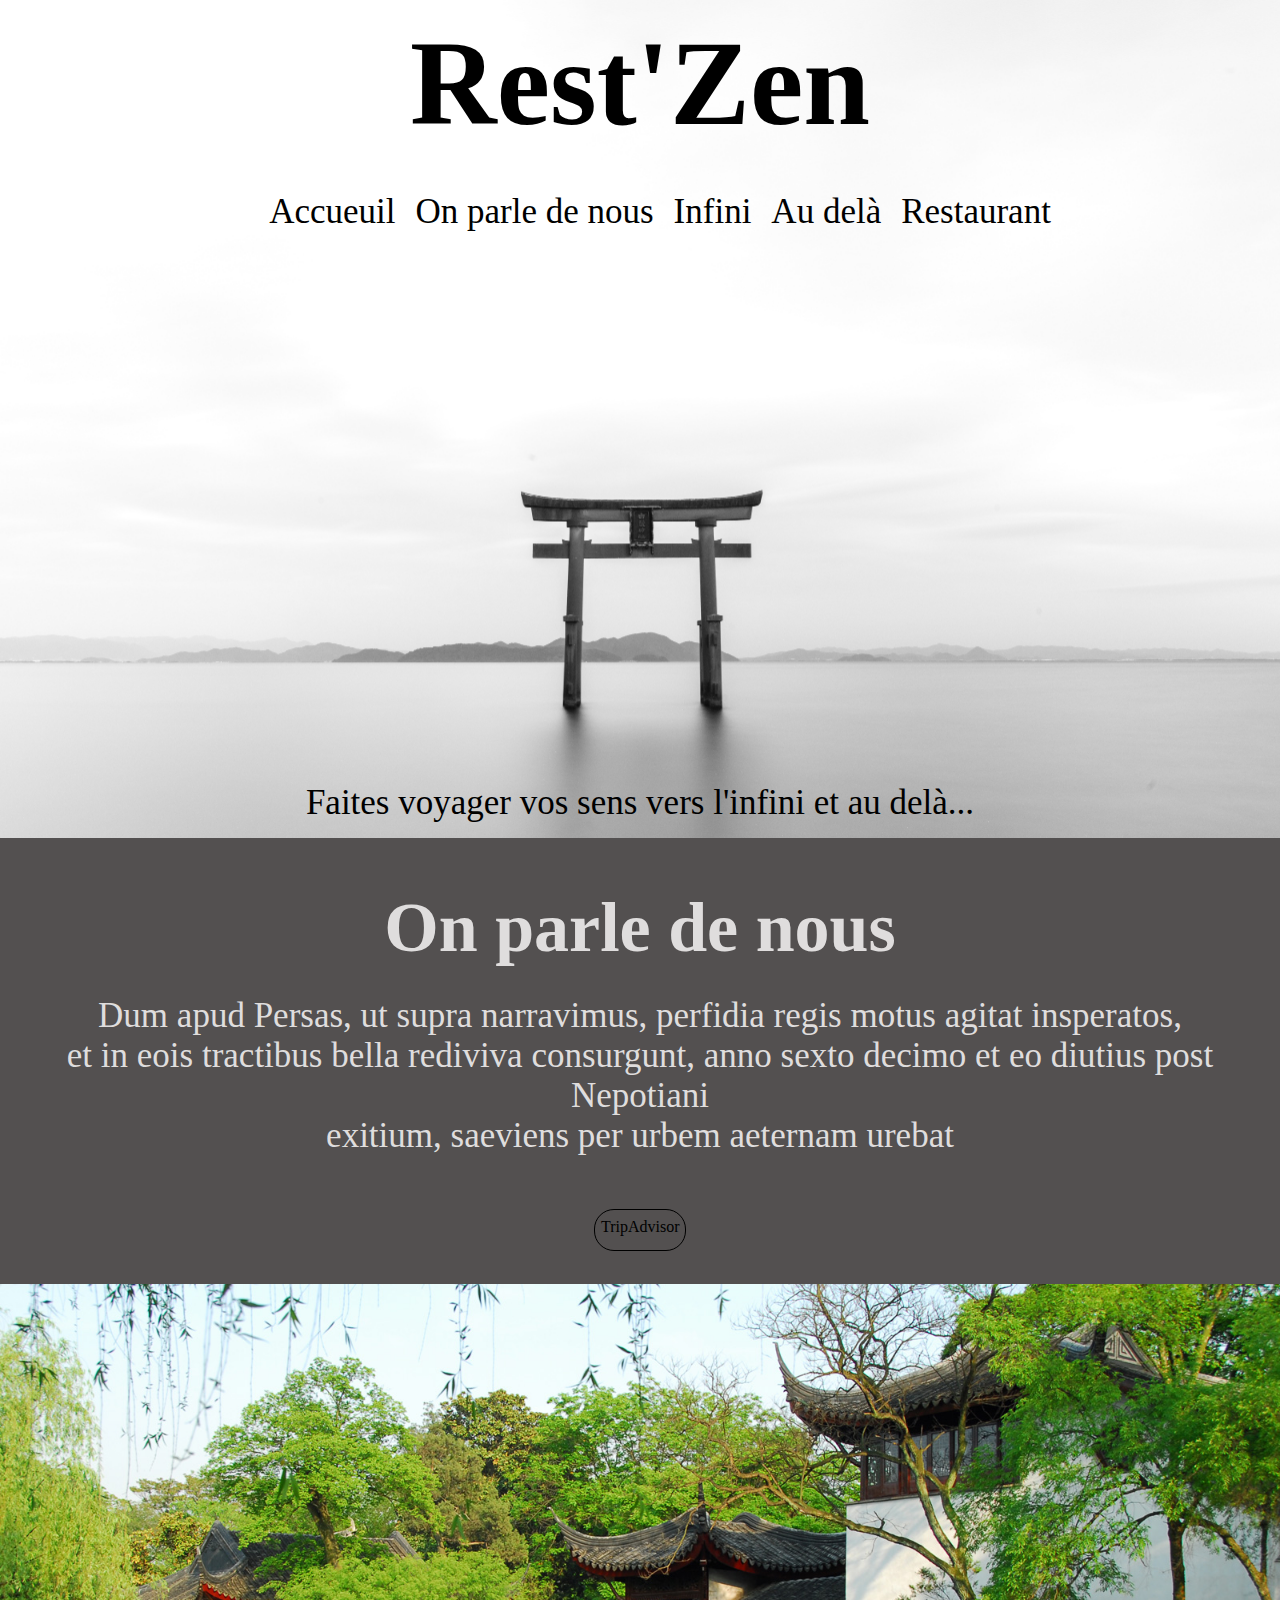
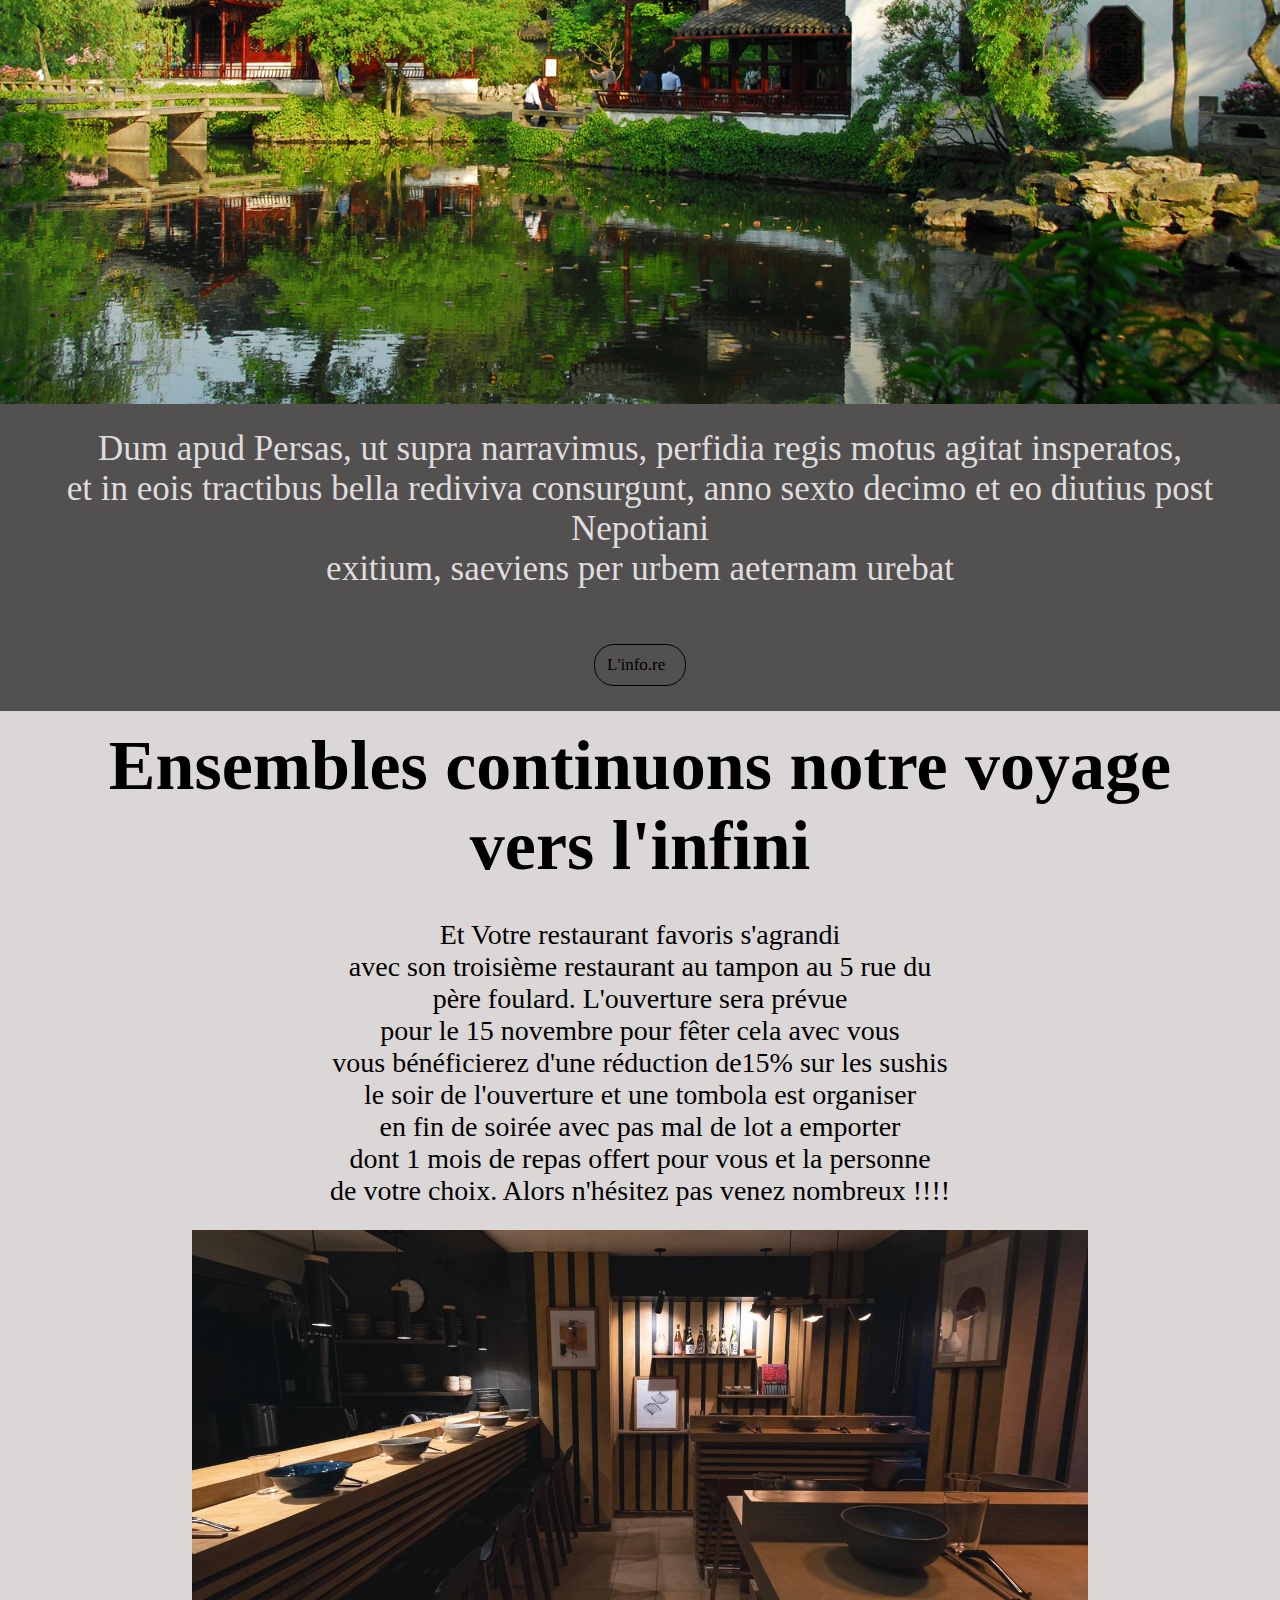
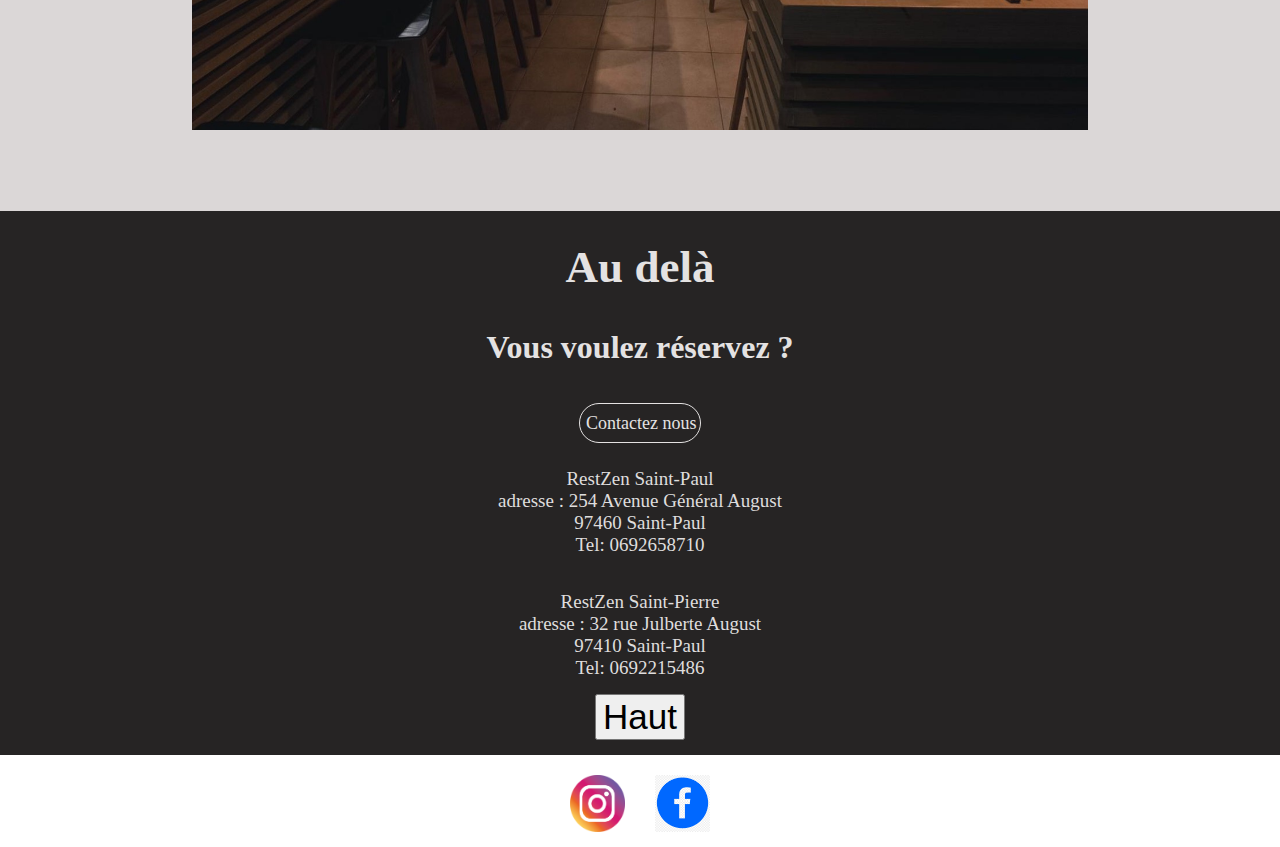
<file: site resto/index.html>
<!DOCTYPE html>
<html lang="en">
<head>
    <meta charset="UTF-8">
    <meta http-equiv="X-UA-Compatible" content="IE=edge">
    <meta name="viewport" content="width=device-width, initial-scale=1.0">
    <link rel ="stylesheet" type="text/css" href="css/style.css">
    <title>RestZen</title>
</head>
<body>
    <div class="accueuil">
    <!---------------one page accueil------------------------------->    
        <img src="img/fond.jpg" class=" background">
    </div>
    <!----------------titre--------------------------------->
    <a name ="accueil"></a>
    <div class ="position_titre">
    <h1 class= "titre"> Rest'Zen</h1>
    </div> 

    <!---------------barre de navigation----------------------------->
    <nav class ="menu">
        <ul>
            <a href="#accueil"><li class ="item">Accueuil</li></a>
            <a href="#nous"><li class ="item"> On parle de nous</li></a>
            <a href="#infini"><li class ="item"> Infini</li></a>
            <a href="#audela"><li class ="item"> Au delà</li></a>
            <a href="Restaurant.html"><li class ="item"> Restaurant</li></a>
        </ul>
    </nav>
    <div class ="slogan">
        <p class ="debut">Faites voyager vos sens vers <span class="fin">l'infini et au delà...</span></p>
    </div>
    <!---------------2eme page"on parle de nous"---------------------------->
    <a name="nous"></a>
    <section class ="nous">

      <div class = "container2"> 
     <div class ="position_parle">
        <h1 class= "parle"> On parle de nous </h1>
     </div> 

     <article class = "pub">
        <p class="article1">Dum apud Persas, ut supra narravimus, perfidia regis motus agitat insperatos,<br>
             et in eois tractibus bella rediviva consurgunt, anno sexto decimo et eo diutius post Nepotiani<br>
             exitium, saeviens per urbem aeternam urebat </p>

          <div class ="container">
             <div class ="box">
                 <p class ="trip">TripAdvisor</p>
             </div>
          </div>

             <img src="img/jardinResto2.jpg" class="img_resto">

         <p class="article2">Dum apud Persas, ut supra narravimus, perfidia regis motus agitat insperatos,<br>
            et in eois tractibus bella rediviva consurgunt, anno sexto decimo et eo diutius post Nepotiani<br>
            exitium, saeviens per urbem aeternam urebat</p>

         <div class ="container">
            <div class ="box">
                <p class ="info">L'info.re</p>
            </div>
        </div>
        

     </article>
    </section>

    <!--------------------------page3 infini------------------------------------------------>
    <a name="infini"></a>
    <section class ="troisieme_page">
         <div class ="position_infini">
            <h1 class ="infini">Ensembles continuons notre voyage<br>
            vers l'infini</h1>
         </div>
        

        <article class ="ouverture">
            <p class ="article3">Et Votre restaurant favoris s'agrandi<br> 
                avec son troisième restaurant  au tampon au 5 rue du<br>
                père foulard. L'ouverture sera prévue<br>
                pour le 15 novembre pour fêter cela avec vous<br> 
                vous bénéficierez d'une réduction de15% sur les sushis<br>
                le soir de l'ouverture et une tombola est organiser<br>
                en fin de soirée avec pas mal de lot a emporter<br>
                dont 1 mois de repas offert pour vous et la personne<br>
                de votre choix. Alors n'hésitez pas venez nombreux !!!!
                 </p>
        </article>
        <img src ="img/restoIntérieur.jpg" class ="interieur">
    </section>

    <!-----------------------page4 Au dela--------------------------------------------> 
    <a name="audela"></a> 
    <section class ="quatrieme_page">
        <div class ="position_dela">
           <h1 class= "dela">Au delà</h1>
        </div> 
        <h1 class = "reserve">Vous voulez réservez ?</h1>

        <div class ="container">
            <div class ="box2">
               <a class="clik"href="contact.html"><p class ="contact">Contactez nous</p></a>
            </div>
         </div>

         <article>

            <p class ="article4">
                RestZen  Saint-Paul <br>
                adresse : 254 Avenue Général August<br> 
                97460 Saint-Paul<br>
                Tel: 0692658710
            </p>

            <p class ="article5">
                RestZen  Saint-Pierre <br>
                adresse : 32 rue Julberte August<br> 
                97410 Saint-Paul<br>
                Tel: 0692215486
            </p>
        </article>
        
        <div class="bouton">
            <a href="#accueil"><button>Haut</button></a>
        </div>

        <footer>
            <div class ="bas_page">
             <div class ="position_logo">
               <img src= "img/logo-insta-1.png" class ="logo" >
               <img src= "img/logofb-png.png" class ="logo" >
             </div> 
            </div>
        </footer>



    </section>

    

</body>
</html>
</file>
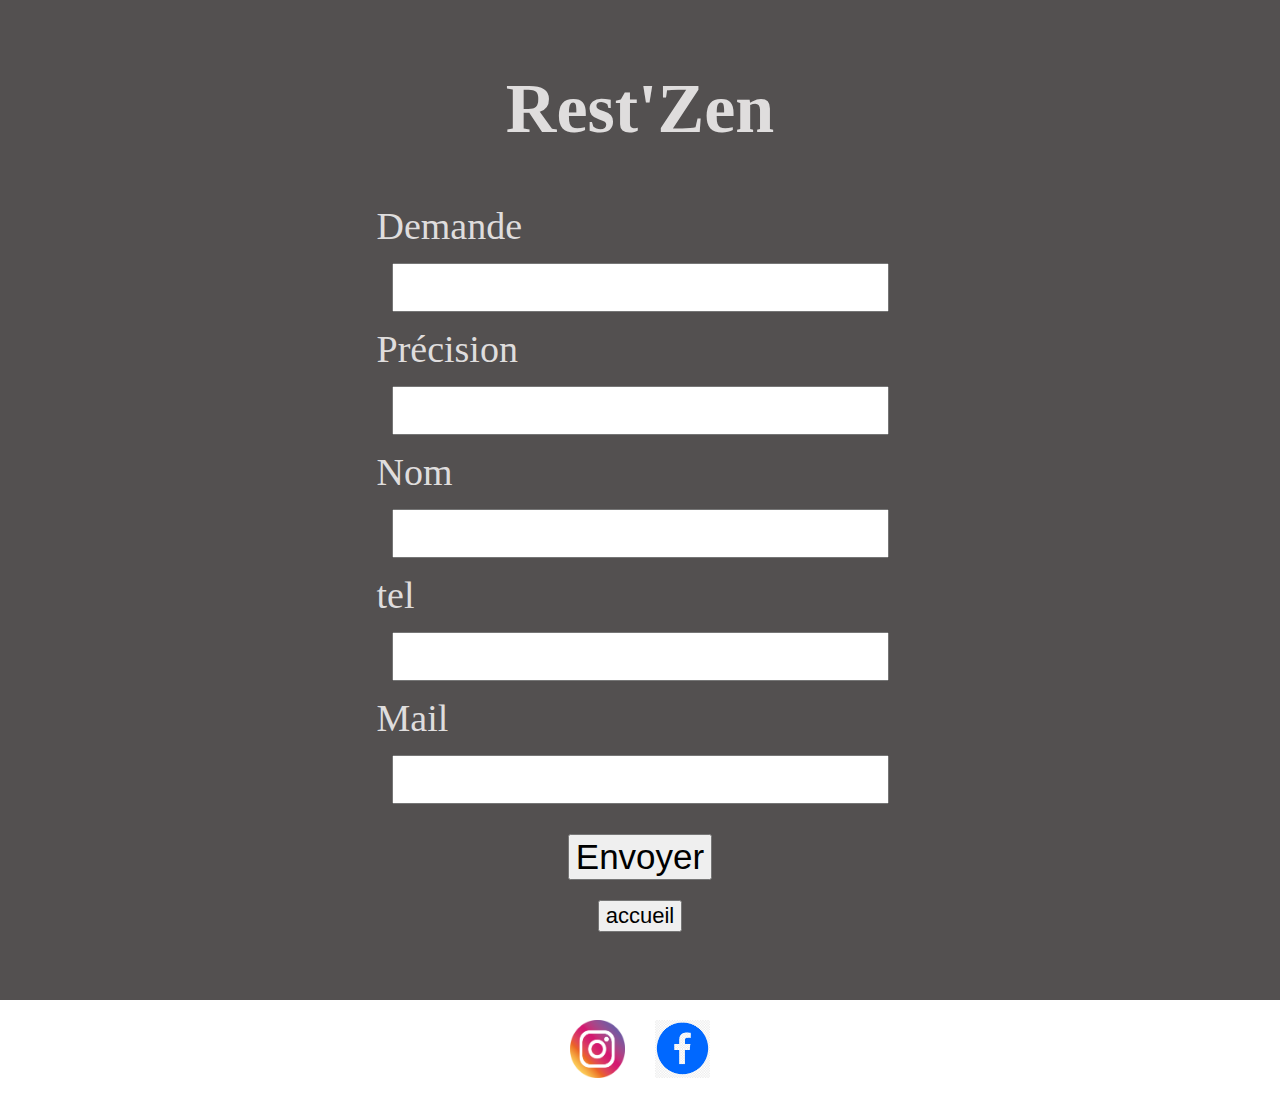
<file: site resto/contact.html>
<!DOCTYPE html>
<html lang="en">
<head>
    <meta charset="UTF-8">
    <meta http-equiv="X-UA-Compatible" content="IE=edge">
    <meta name="viewport" content="width=device-width, initial-scale=1.0">
    <link rel ="stylesheet" type="text/css" href="css/style.css">
    <title>Contact</title>
</head>
<body>
    <section class ="contactez">

        <div class ="position_titres">
            <h1 class= "titres"> Rest'Zen</h1>
            </div> 
       
     <div class="formulaire">
        <caption class="txt">Demande</caption>
        <input type ="text">
     </div>

     <div class="formulaire">
        <caption class="txt">Précision</caption>
        <input type ="text">
     </div>
     <div class="formulaire">
        <caption class="txt">Nom</caption>
        <input type ="text">
     </div>

     <div class="formulaire">
        <caption class="txt">tel</caption>
        <input type ="tel">
     </div>

     <div class="formulaire">
        <caption class="txt">Mail</caption>
        <input type ="email">
     </div>

     <div class="container">
         <button> Envoyer</button>  
     </div>
     <div class="bouton">
        <a href="index.html"><button class ="bouton_accueil">accueil</button></a>
    </div>

    </section>

  
    
 <footer>
    <div class ="bas_page">
     <div class ="position_logo">
       <img src= "img/logo-insta-1.png" class ="logo" >
       <img src= "img/logofb-png.png" class ="logo" >
     </div> 
    </div>
</footer>
    
</body>
</html>
</file>
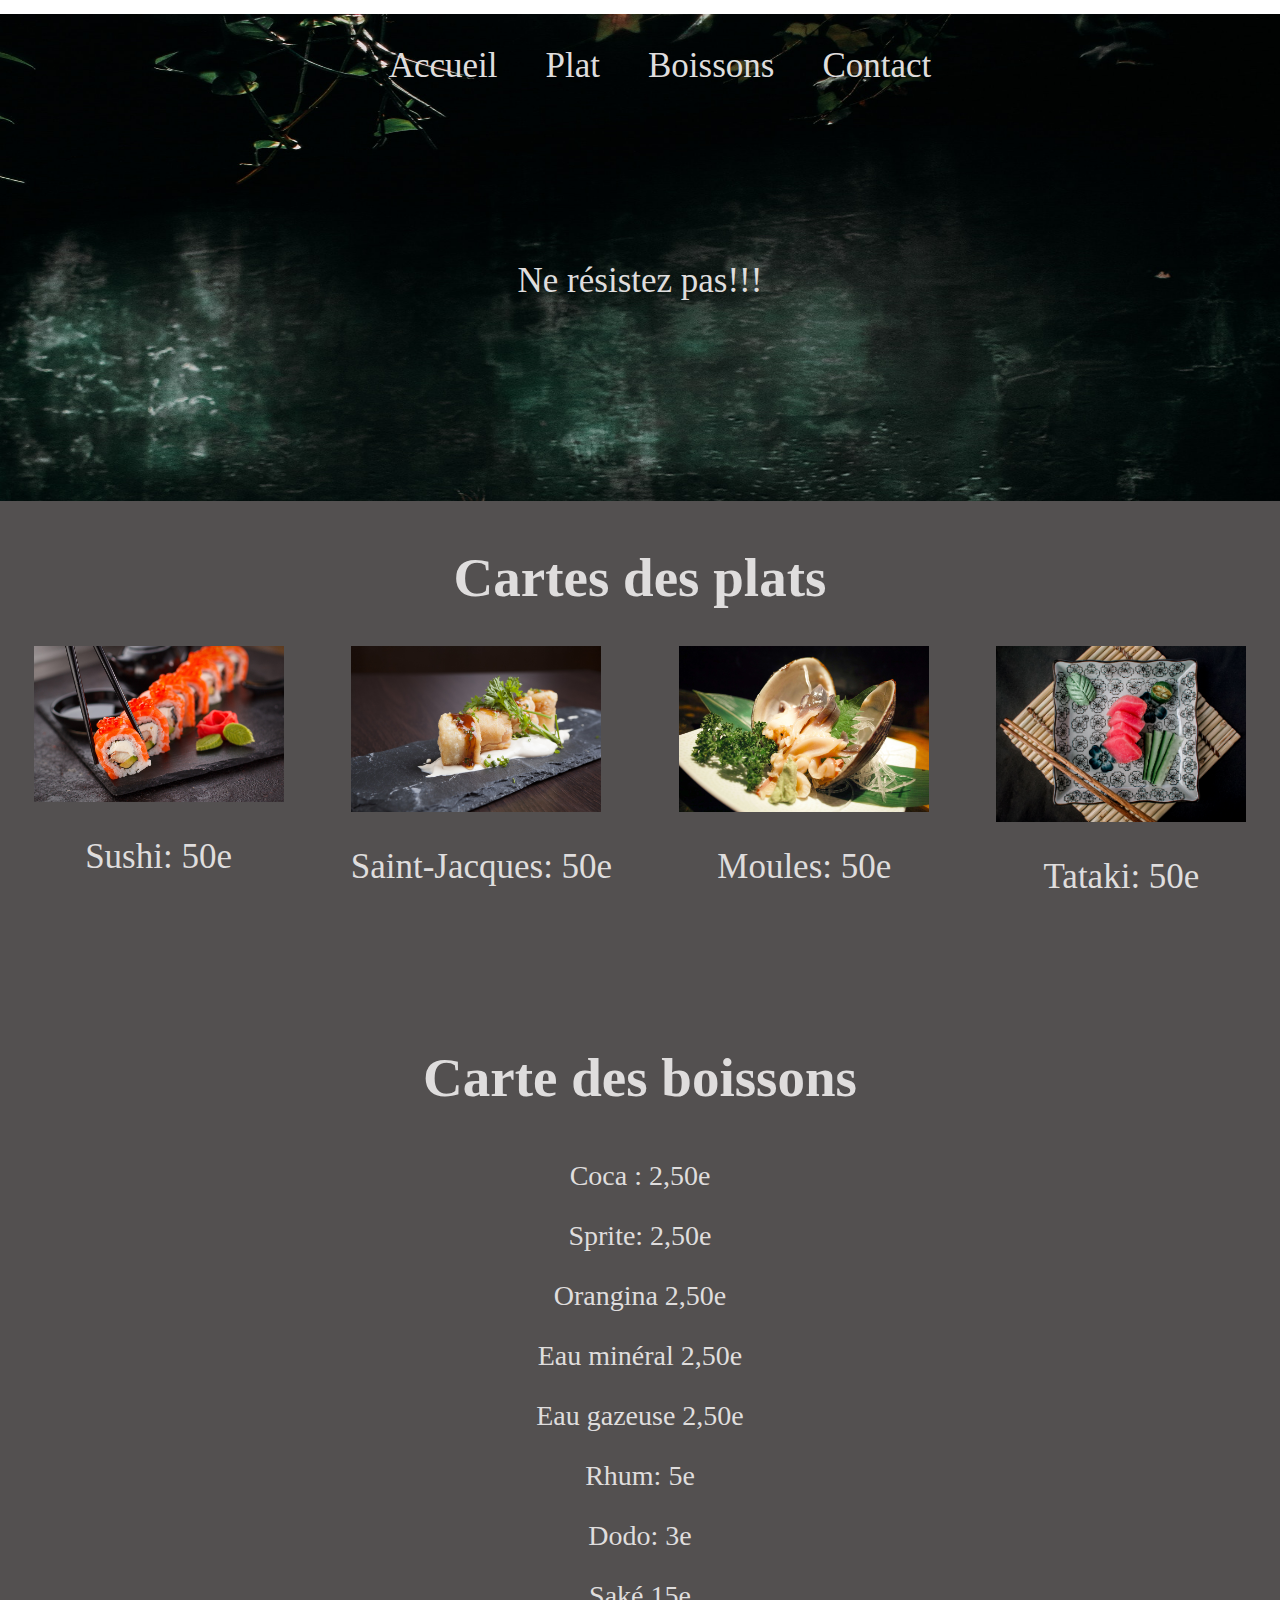
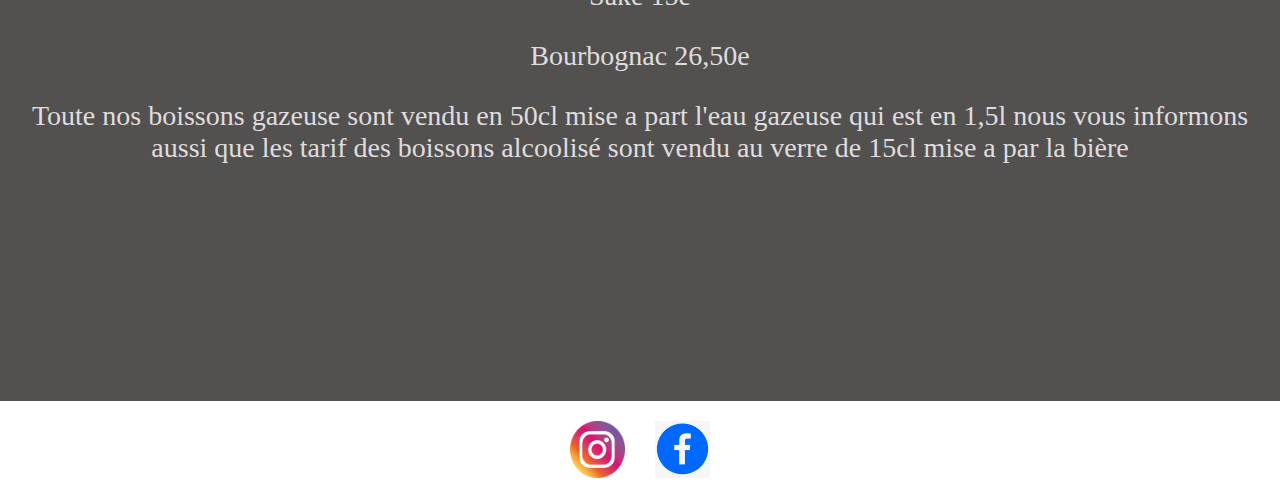
<file: site resto/Restaurant.html>
<!DOCTYPE html>
<html lang="en">
<head>
    <meta charset="UTF-8">
    <meta http-equiv="X-UA-Compatible" content="IE=edge">
    <meta name="viewport" content="width=device-width, initial-scale=1.0">
    <link rel ="stylesheet" type="text/css" href="css/style.css">
    <title>Restaurant</title>
</head>
<body>
   
   <section >
      <img src ="img/img_fond4.jpg" class="sushi">
      
      <nav class ="resto_menu">
        <ul class ="menu2">
         <a href="index.html"> <li class ="items">Accueil</li></a> 
          <a href="#plat"><li class ="items">Plat</li></a> 
          <a href="#boisson"><li class ="items">Boissons</li></a>
          <a href="contact.html"><li class="items">Contact</li></a>
        </ul>
    </nav>

    <div class ="resto_slogan">
        <p class = "phrase-accroche">Ne résistez pas!!!</p>
    </div>

 </section>

 <!--------------page plat--------------------------------------->
 <a name="plat"></a>
 <section class = "couleur">

     <div class = "position_carte">
        <h1 class= "carte"> Cartes des plats</h1>
    </div> 

    <div class = "plat">
        <div class = "position_plat">
            <img src="img/sushi.jpg" class="menus">
            <p class ="nom_tarif">Sushi: 50e </p>
        </div>
        <div class = "position_plat">
            <img src="img/sashimi.jpg" class="menus">
            <p class ="nom_tarif">Saint-Jacques: 50e </p>
        </div>
        <div class = "position_plat">
            <img src="img/moules.jpg" class="menus">
            <p class ="nom_tarif">Moules: 50e </p>
        </div>

        <div class = "position_plat">
            <img src="img/tataki.jpg" class="menus">
            <p class ="nom_tarif">Tataki: 50e </p>
        </div>
    </div>
 </section>
<a name="boisson"></a>
 <section class ="color">
     <div class ="position_carte">
         <h1 class="carte"> Carte des boissons</h1>
     </div>
     <div class ="menu_boissons">
         <p class = "nom_boissons">Coca : 2,50e</p>
         <p class = "nom_boissons">Sprite: 2,50e</p>
         <p class = "nom_boissons">Orangina 2,50e</p>
         <p class = "nom_boissons">Eau minéral 2,50e</p>
         <p class = "nom_boissons">Eau gazeuse 2,50e</p>
         <p class = "nom_boissons">Rhum: 5e</p>
         <p class = "nom_boissons">Dodo: 3e</p>
         <p class = "nom_boissons">Saké 15e </p>
         <p class = "nom_boissons">Bourbognac 26,50e</p>
     </div>
     <p class="information" >
         Toute nos boissons gazeuse sont vendu en 50cl mise a part l'eau gazeuse qui est en 1,5l
          nous vous informons aussi que les tarif des boissons alcoolisé sont vendu au verre de 15cl mise a par la bière
     </p>
 </section>


 <footer>
    <div class ="bas_page">
     <div class ="position_logo">
       <img src= "img/logo-insta-1.png" class ="logo" >
       <img src= "img/logofb-png.png" class ="logo" >
     </div> 
    </div>
</footer>

    
</body>
</html>
</file>
<file: site resto/css/style.css>
/*------------version mobile----------------------------------*/


body{
    margin:0;
    padding:0;   
}

/*--------------------------page d'accueuil----------------------------*/
.background{
    position:absolute;
    width:100%;
    height:812px;
    size: cover;
    z-index: -1;
}

.position_titre{
    display:flex;
    justify-content: center;
    margin:0px;
}


.titre{
    font-family:"vivaldi";
    font-size:55px;
    display:flex;
    justify-content: center;
    margin:15px;   
}

.menu{
    display: flex;
    flex-direction:column;
    justify-content:center;
}

ul{
    margin-left: 0px;
    list-style-type:none;
}

.item{
    text-align:center;
    font-size:25px;
    margin:8px;
}

a{
    text-decoration:none;
   color:black;
}

.slogan{
    display:flex;
    justify-content:center;
    text-align:center;
    margin-top:30px;
    align-items: flex-end;
    height:380px;
}

.debut{
    margin:15px;
    font-size:35px;
    display:block;
    align-items:flex-end
}

/*----------------------------- On parle de nous --------------------------------------*/

.nous{
    display: flex;
    flex-direction: column;
    justify-content: center;
    background-color:#535050;
    height:910px;
}

.position_parle{
    display:flex;
    justify-content: center;
    margin:0px;
}

.parle{
    color:#DFDDDD;
    font-family:"vivaldi";
    font-size:48px;
    display:flex;
    justify-content: center;
    margin:15px;
}

.pub{
    display:flex;
    flex-direction:column;
}

.article1{
    text-align:center;
    color:#DFDDDD;
    margin:3px;
    padding:10px;
    font-size:19px;
}
.pub{
    display:flex;
    justify-content: center;
}

.container{
    display:flex;
    justify-content: center;
}
.box{
    display:flex;
    border-radius: 20px;
    margin:25px;
    border:  solid 1px;
    width:90px;
    height:40px;
   
}

.trip{
    margin-left:6px;
    line-height:2px;
}


.img_resto{
    margin-top:8px;
    width:100%; 
}

.article2{
    text-align:center;
    color:#DFDDDD;
    margin:5px;
    margin-top:15px;
    padding:10px;
    font-size:19px;
}

.info{
    font-size:17px;
    margin-left:12px;
    line-height:5px;
}

/*-----------------------------Vers l'infini-------------------------------------*/

.troisieme_page{
    background-color:#DBD7D7;
    height:950px;

}

.position_infini{
    display:flex;
    justify-content: center;
    margin:0px;
}

.infini{
    text-align:center;
    font-family:"vivaldi";
    font-size:45px;
    display:flex;
    justify-content: center;
    margin:15px;
}

.interieur{
    margin-top:8px;
    width:100%;
    height:320px
}

.article3{
    text-align: center;
    display: flex;
    justify-content:center;
    align-items:center;
    margin:5px;
    margin-top:8px;
    padding:10px;
    font-size:19px;
}

/*----------------------- au dela ----------------------------*/

.quatrieme_page{
    background-color:#262424;
    width: 100%;
    height:600px;
}

.dela{
    margin-top:30px;
    color:#E4E2E2;
    text-align:center;
    font-family:"vivaldi";
    font-size:45px;
    display:flex;
    justify-content: center;
    margin:15px;
    margin-top:30px;
}

.position_dela{
    display:flex;
    justify-content: center;
    margin:0px;
}


.reserve{
    color:#E4E2E2;
    display:flex;
    justify-content: center;
}

.container{
    margin-top:15px;
    display:flex;
    justify-content: center;
}

.box2{
    margin-top:15px;
    border: solid 1px #E4E2E2;
    border-radius:35px;
    width:120px
}

.contact{
    font-size:18px;
    color:#E4E2E2;
    margin-left:6px;
    line-height:2px;
}

.article4{
    text-align:center;
    color:#DFDDDD;
    margin:5px;
    margin-top:15px;
    padding:10px;
    font-size:19px;
}


.article5{
    text-align:center;
    color:#DFDDDD;
    margin:5px;
    margin-top:15px;
    padding:10px;
    font-size:19px;
}

.bouton{
    margin-bottom:15px;
    display:flex;
    justify-content:center;
    align-items: center;
}


.bas_page{
    background-color:white;
    width:100%;
    height: 90px;
}
.position_logo{
    display:flex;
    justify-content:center;

}

.logo{
    margin-top:5px;
    padding:15px;
    width:55px;
}

/*------------Restaurant----------------------------*/



.sushi{
    position:absolute;
    width:100%;
    height:800px;
    margin-right:50px;
    z-index: -1;
}


.resto_menu{
    margin-top:14px;
    text-align:center;
    display:flex;
    justify-content:center;
    align-items:center;
}
.menu2{
    margin-top:10px;
}

.items{
    color:#DFDDDD;;
    text-align:center;
    margin-top:55px;
    padding:8px;
    margin:14px;
    font-size:35px;
}
.resto_slogan{
    display:flex;
    justify-content:center;
    align-items:flex-end;
    
}

.phrase-accroche{
    color:#DFDDDD;;
    margin:0px;
    margin-top:135px;
    margin-bottom:50px;
    font-size:35px
}
/*------------------plat-------------------------------*/


.couleur{
    margin:0;
    background-color:#535050;
    width:100%;
    height:1450px;
}

.plat{
    display:flex;
    flex-direction: column;
}
.position_plat{
    display: flex;
    flex-direction:column;
}
.position_carte{
   display:flex;
   flex-wrap: wrap;
   justify-content:center;
}

.carte{
    color:#DFDDDD;
    font-size:35px;
    margin-top:45px;
    text-align:center;
}

.menus{
    width:100%;
}

.nom_tarif{
    color:#DFDDDD;
    font-size:20px;
    text-align:center;
}

.color{
    margin:0;
    background-color:#535050;
    width:100%;
    height:800px;
}

.menu_boissons{
    display:flex;
    flex-direction:column;
    justify-content:center;
    align-items:center;
}

.nom_boissons{
    color:#DFDDDD;
    margin:14px;
    font-size:20px;
}

.information{
    text-align:center;
    color:#DFDDDD;
    margin:14px;
    font-size: 20px;
}
/*------------------page de contact----------------------*/

.position_titres{
    margin-bottom: 100px;
    display:flex;
    justify-content: center;
    height:50px; 
}


.titres{
    color:#DFDDDD;
    font-family:"vivaldi";
    font-size:55px;
    display:flex;
    justify-content: center;
    margin:15px;
    
}

.contactez{
    display:flex;
    flex-direction:column;
    justify-content: center;
    align-items: center;
    background-color:#535050;
    height:700px;
}

.formulaire{
    color:#DFDDDD;
    font-size:20px;
    display:flex;
    flex-direction: column;
    margin:0px;
    justify-content:center;
}

input{
    margin:15px;
}

button{
    font-size:20px;
    display:flex;
    justify-content:center;
    align-items:center;
}

.contact_accueil{
    display:flex;
    justify-content:center;

}

.bouton_accueil{
    margin-top:20px;
   font-size:22px;
}


@media(min-width:800px){
    .titre{
        font-size:120px;
    }

    .menu{
        flex-direction: row;
        justify-content: center;
    }

    .item{
        font-size:35px;
        display: inline-block;
        justify-content:center;
    
    }

    .item::after{
        content:"";
        display:block;
        width: 100%;
        height:1.8px;
        background-color:#F2D0A7;
        transform:scale(0) ; 
        transition: transform 0.2s ease-in-out;
    }
    
    .item:hover::after{
        transform:scale(1); 
    }
    
    .item:hover{
        color:#f38c0e;
    }

    .background{
        height:1000px;
    }
    .slogan{
        height:550px;
    }

    
    .nous{
        display:flex;
        flex-direction:row;
        justify-content: center;
        background-color:#535050;
        height:auto;
        width:100%;
    }

    .parle{
        margin-top:50px;
        font-size:70px;
    }

    .article1{
        font-size: 35px;
    }

    .article2{
        font-size: 35px;
    }

    .infini{
     font-size:70px ;
    }

    .article3{
        justify-content:center;
        font-size:28px;
    }

    .troisieme_page{
        height:1100px;
    }

    .interieur{
        margin-left:15%;
        width:70%;
        height:500px;
    }

    .menu2{
        margin-top:10px;
    }


    .sushi{
        position:absolute;
        width:100%;
        height:1000px;
        margin-right:50px;
        z-index: -1;
    }
    
    .items{
        display:inline-block;
        flex-direction:row;
        font-size:35px;
    }

    .items::after{
        content:"";
        display:block;
        width: 100%;
        height:1.8px;
        background-color:#F2D0A7;
        transform:scale(0) ; 
        transition: transform 0.2s ease-in-out;
    }
    
    .items:hover::after{
        transform:scale(1); 
    }
    
    .items:hover{
        color:#f38c0e;
    }
    .resto_slogan{
        display:flex;
        justify-content:center;
        align-items:flex-end;
        
    }
    
    .phrase-accroche{
        color:#DFDDDD;;
        margin:0px;
        margin-top:135px;
        margin-bottom:50px;
        font-size:35px
    }

    .couleur{
        margin-top:150px;
        height:500px;

    }

    .plat{
        
        flex-direction:row;
        flex-wrap:wrap;
        justify-content: space-around;
    }

    .nom_tarif{
        font-size:35px;
    }

    .menus{
        width:250px;
    }

    .color{
        height:1000px;
    }

    .carte{
        font-size:55px;
    }

    .nom_boissons{
        font-size:28px;
    }

    .information{
        font-size:28px;
    }

    .contactez{
        height: 1000px;
    }

    .titres{
        font-size:70px;
    }

    .formulaire{
      
        font-size:38px;
       
    }
    
    input{
        font-size:38px;  
    }
    
    button{
        font-size:35px;
    }

}
</file>
